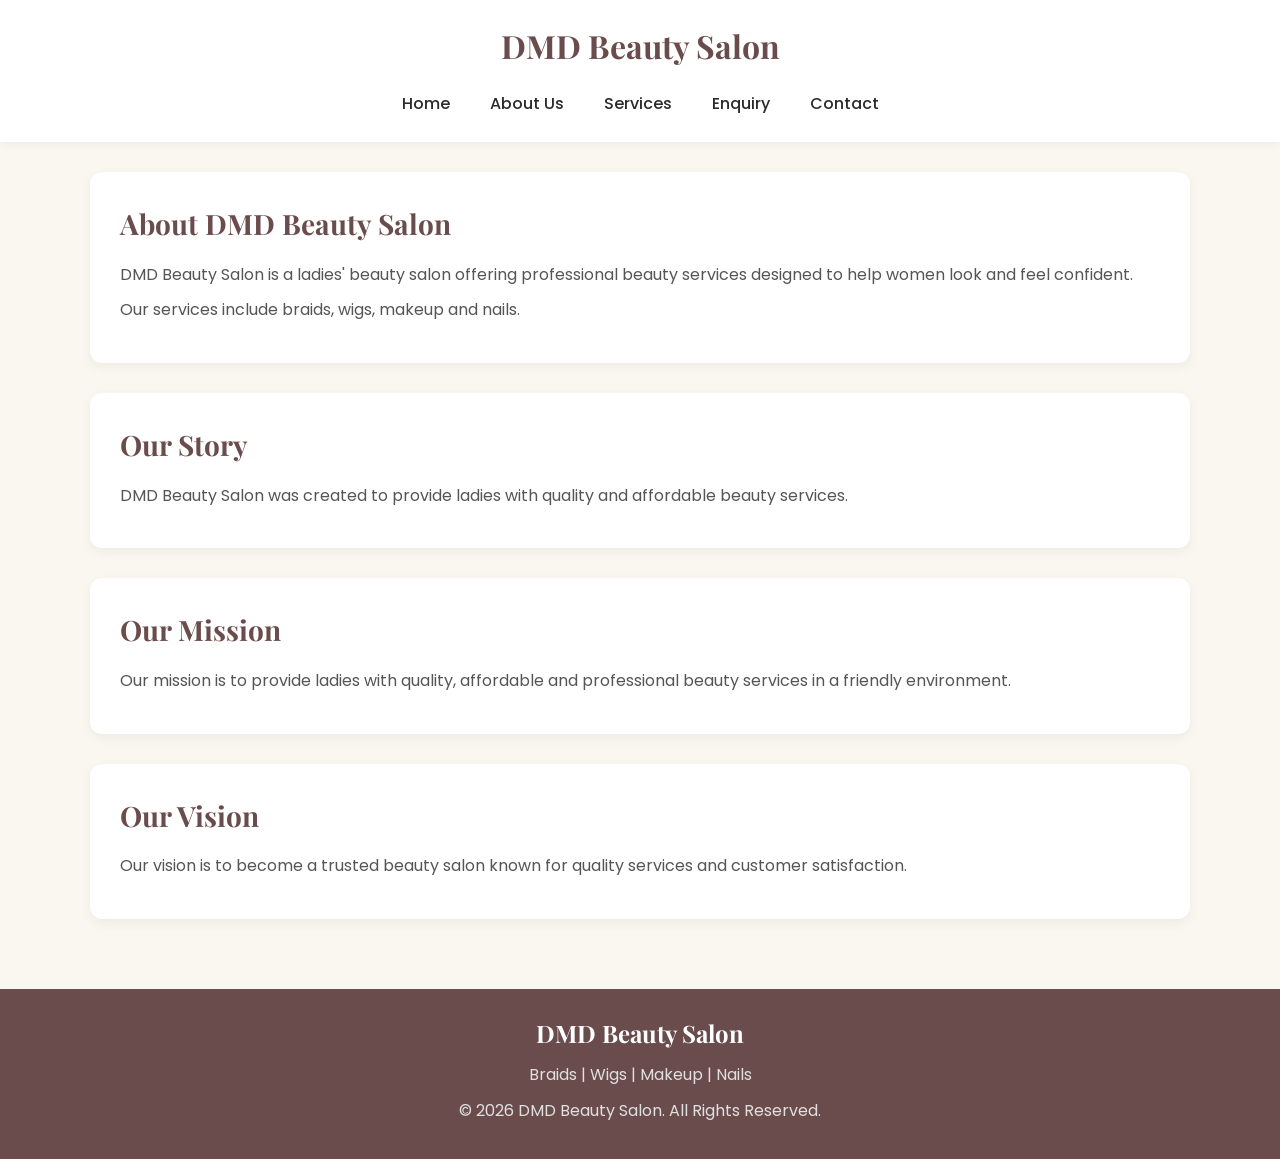
<file: ST10530512/Website/About.html>
<!DOCTYPE html>
<html lang="en">

<head>
    <meta charset="UTF-8">
    <meta name="viewport" content="width=device-width, initial-scale=1.0">
    <title>DMD Beauty Salon | About Us</title>
    <!-- Connects page to external CSS stylesheet -->
    <link rel="stylesheet" href="style.css">
</head>

<body>

    <!-- Header section -->
    <header>
        <h1>DMD Beauty Salon</h1>
        <nav>
            <a href="index.html">Home</a>
            <a href="about.html">About Us</a>
            <a href="services.html">Services</a>
            <a href="enquiry.html">Enquiry</a>
            <a href="contact.html">Contact</a>
        </nav>
    </header>

    <!-- Main About information -->
    <main>

        <section>
            <h2>About DMD Beauty Salon</h2>
            <p>DMD Beauty Salon is a ladies' beauty salon offering professional beauty services designed to help women look and feel confident.</p>
            <p>Our services include braids, wigs, makeup and nails.</p>
        </section>

        <section>
            <h2>Our Story</h2>
            <p>DMD Beauty Salon was created to provide ladies with quality and affordable beauty services.</p>
        </section>

        <section>
            <h2>Our Mission</h2>
            <p>Our mission is to provide ladies with quality, affordable and professional beauty services in a friendly environment.</p>
        </section>

        <section>
            <h2>Our Vision</h2>
            <p>Our vision is to become a trusted beauty salon known for quality services and customer satisfaction.</p>
        </section>

    </main>

    <!-- Footer section -->
    <footer>
        <h2>DMD Beauty Salon</h2>
        <p>Braids | Wigs | Makeup | Nails</p>
        <p>&copy; 2026 DMD Beauty Salon. All Rights Reserved.</p>
    </footer>

    <script src="script.js"></script>
</body>

</html>
</file>
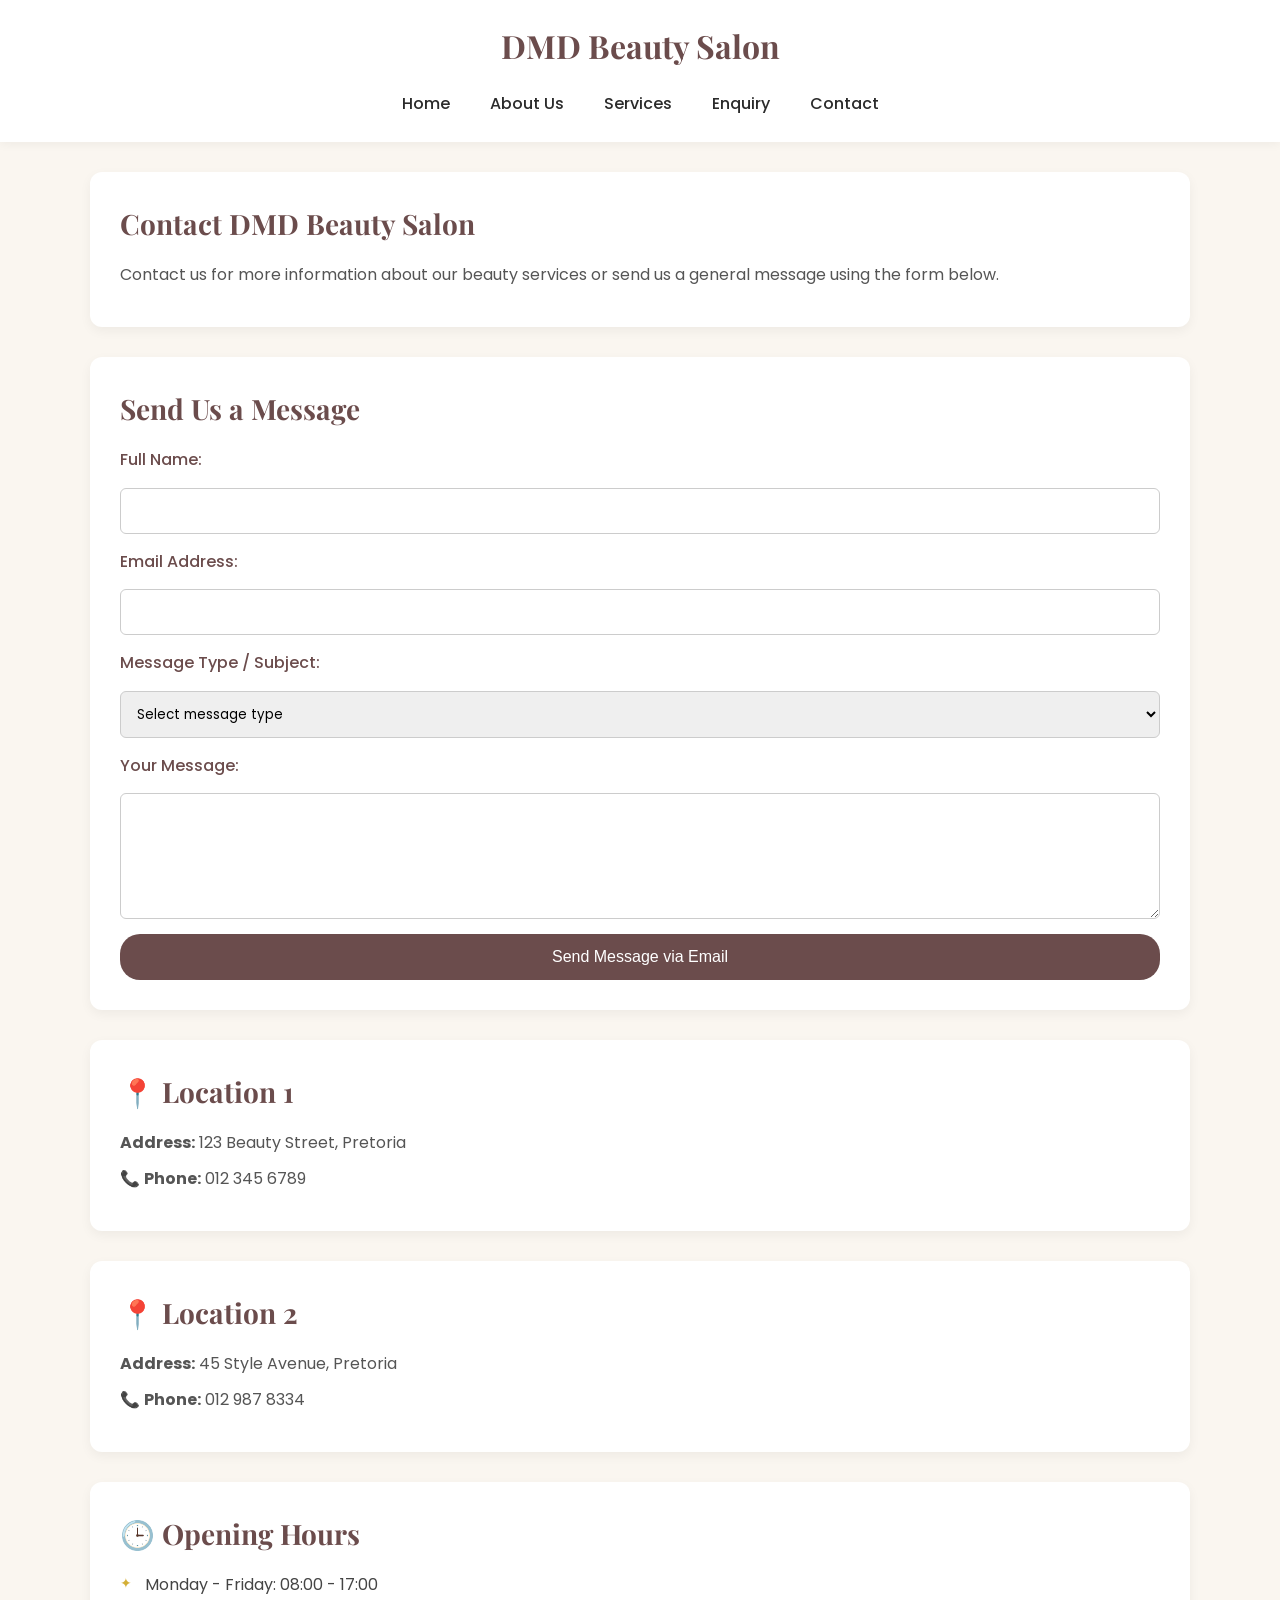
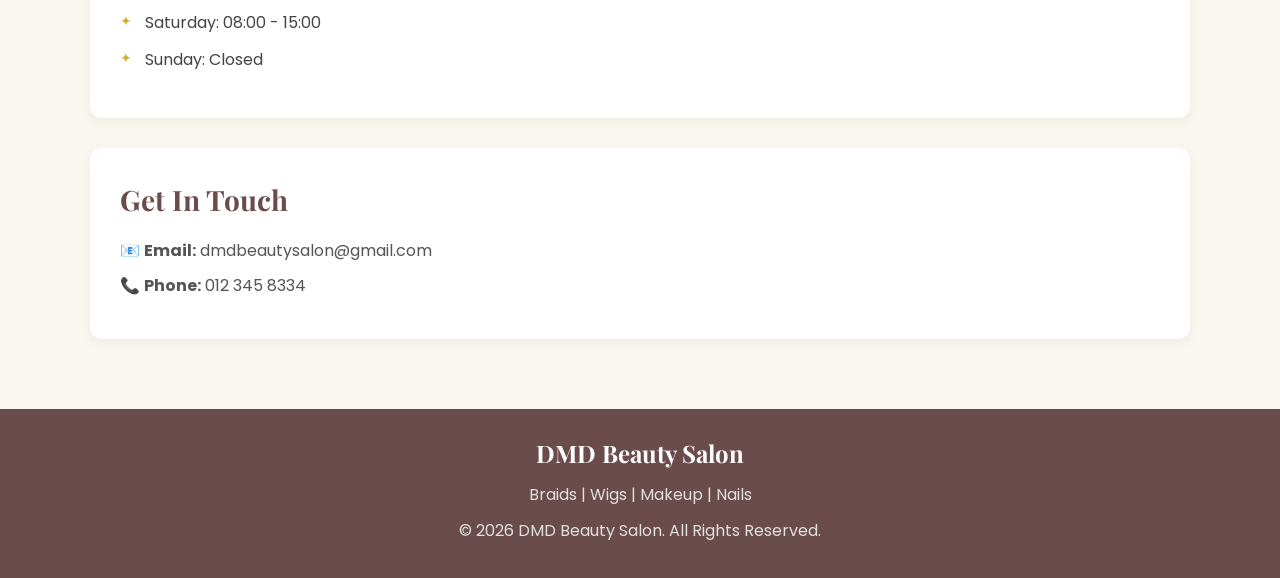
<file: ST10530512/Website/contact.html>
<!DOCTYPE html>
<html lang="en">

<head>
    <meta charset="UTF-8">
    <meta name="viewport" content="width=device-width, initial-scale=1.0">
    <!-- SEO Meta Tags -->
    <title>DMD Beauty Salon | Contact Us & Locations</title>
    <meta name="description" content="Get in touch with DMD Beauty Salon in Pretoria. Find our salon locations, opening hours, phone numbers, and send us a direct message.">
    <meta name="keywords" content="contact DMD beauty salon, Pretoria beauty salon address, salon opening hours">
    <!-- Link to external stylesheet -->
    <link rel="stylesheet" href="style.css">
</head>

<body>

    <header>
        <h1>DMD Beauty Salon</h1>
        <nav>
            <a href="index.html">Home</a>
            <a href="about.html">About Us</a>
            <a href="services.html">Services</a>
            <a href="enquiry.html">Enquiry</a>
            <a href="contact.html">Contact</a>
        </nav>
    </header>

    <main>

        <section>
            <h2>Contact DMD Beauty Salon</h2>
            <p>Contact us for more information about our beauty services or send us a general message using the form below.</p>
        </section>

        <!-- Contact Form Section -->
        <section>
            <h2>Send Us a Message</h2>
            <form id="contactForm">
                <label for="cName">Full Name:</label>
                <input type="text" id="cName" name="cName" required>

                <label for="cEmail">Email Address:</label>
                <input type="email" id="cEmail" name="cEmail" required>

                <label for="cSubject">Message Type / Subject:</label>
                <select id="cSubject" name="cSubject" required>
                    <option value="">Select message type</option>
                    <option value="General Query">General Query</option>
                    <option value="Feedback">Feedback</option>
                    <option value="Partnership">Partnership / Sponsorship</option>
                </select>

                <label for="cMessage">Your Message:</label>
                <textarea id="cMessage" name="cMessage" rows="5" required></textarea>

                <button type="submit">Send Message via Email</button>
            </form>
        </section>

        <!-- Location details box 1 with location icon -->
        <section>
            <h2>📍 Location 1</h2>
            <p><strong>Address:</strong> 123 Beauty Street, Pretoria</p>
            <p>📞 <strong>Phone:</strong> 012 345 6789</p>
        </section>

        <!-- Location details box 2 with location icon -->
        <section>
            <h2>📍 Location 2</h2>
            <p><strong>Address:</strong> 45 Style Avenue, Pretoria</p>
            <p>📞 <strong>Phone:</strong> 012 987 8334</p>
        </section>

        <!-- Business opening hours with clock icon -->
        <section>
            <h2>🕒 Opening Hours</h2>
            <ul>
                <li>Monday - Friday: 08:00 - 17:00</li>
                <li>Saturday: 08:00 - 15:00</li>
                <li>Sunday: Closed</li>
            </ul>
        </section>

        <!-- Direct contact details with icons -->
        <section>
            <h2>Get In Touch</h2>
            <p>📧 <strong>Email:</strong> dmdbeautysalon@gmail.com</p>
            <p>📞 <strong>Phone:</strong> 012 345 8334</p>
        </section>

    </main>

    <footer>
        <h2>DMD Beauty Salon</h2>
        <p>Braids | Wigs | Makeup | Nails</p>
        <p>&copy; 2026 DMD Beauty Salon. All Rights Reserved.</p>
    </footer>

    <!-- Link to external JavaScript file -->
    <script src="script.js"></script>
</body>
</html>
</file>
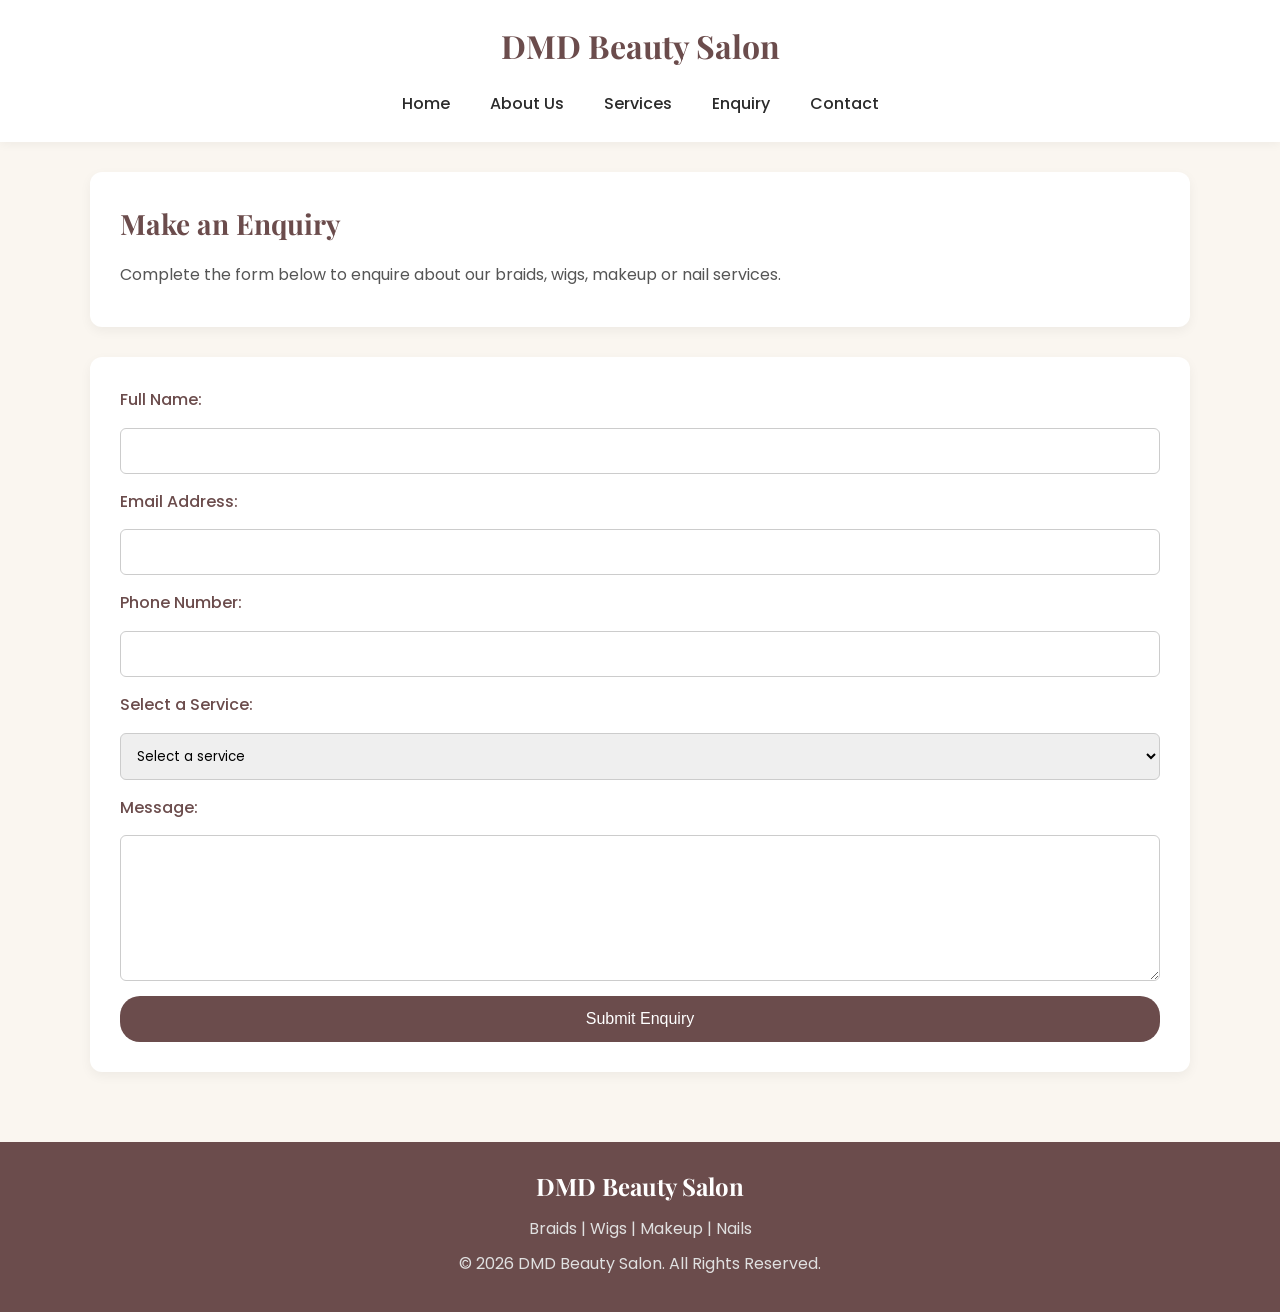
<file: ST10530512/Website/enquiry.html>
<!DOCTYPE html>
<html lang="en">

<head>
    <meta charset="UTF-8">
    <meta name="viewport" content="width=device-width, initial-scale=1.0">
    <!-- SEO Meta Tags -->
    <title>DMD Beauty Salon | Service Enquiry & Pricing</title>
    <meta name="description" content="Enquire about professional braids, wigs, makeup, and nail services at DMD Beauty Salon in Pretoria. Get instant cost estimates and availability.">
    <meta name="keywords" content="beauty salon enquiry, braids price Pretoria, wig installation, makeup booking, nail art">
    <link rel="stylesheet" href="style.css">
</head>

<body>

    <header>
        <h1>DMD Beauty Salon</h1>
        <nav>
            <a href="index.html">Home</a>
            <a href="about.html">About Us</a>
            <a href="services.html">Services</a>
            <a href="enquiry.html">Enquiry</a>
            <a href="contact.html">Contact</a>
        </nav>
    </header>

    <main>
        <section>
            <h2>Make an Enquiry</h2>
            <p>Complete the form below to enquire about our braids, wigs, makeup or nail services.</p>
        </section>

        <section>
            <!-- Form element with ID for JavaScript validation and handling -->
            <form id="enquiryForm">
                <label for="name">Full Name:</label>
                <input type="text" id="name" name="name" required>

                <label for="email">Email Address:</label>
                <input type="email" id="email" name="email" required>

                <label for="phone">Phone Number:</label>
                <input type="tel" id="phone" name="phone" required>

                <label for="service">Select a Service:</label>
                <select id="service" name="service" required>
                    <option value="">Select a service</option>
                    <option value="braids">Braids</option>
                    <option value="wigs">Wigs</option>
                    <option value="makeup">Makeup</option>
                    <option value="nails">Nails</option>
                </select>

                <label for="message">Message:</label>
                <textarea id="message" name="message" rows="6" required></textarea>

                <button type="submit">Submit Enquiry</button>
            </form>
        </section>
    </main>

    <footer>
        <h2>DMD Beauty Salon</h2>
        <p>Braids | Wigs | Makeup | Nails</p>
        <p>&copy; 2026 DMD Beauty Salon. All Rights Reserved.</p>
    </footer>

    <!-- Link to external JavaScript file -->
    <script src="script.js"></script>
</body>

</html>
</file>
<file: ST10530512/Website/style.css>
/* ==========================================================================
   DMD BEAUTY SALON - EXTERNAL STYLESHEET
   ========================================================================== */

/* Imports custom Google fonts for headings and body text */
@import url('https://fonts.googleapis.com/css2?family=Playfair+Display:wght@600;700&family=Poppins:wght@300;400;500;600&display=swap');

/* Reset browser defaults */
* {
    margin: 0;
    padding: 0;
    box-sizing: border-box;
}

/* Base styles for the website */
body {
    font-family: 'Poppins', sans-serif;
    font-size: 16px;
    line-height: 1.6;
    background-color: #FAF6F0; /* Warm soft cream background */
    color: #2B2B2B;           /* Charcoal text */
    display: flex;
    flex-direction: column;
    min-height: 100vh;
}

/* Default image behavior */
img {
    max-width: 100%;
    height: auto;
    display: block;
    border-radius: 8px;
}

/* Link reset */
a {
    text-decoration: none;
    color: inherit;
}

/* ==========================================================================
   HEADER & NAVIGATION
   ========================================================================== */

header {
    background-color: #FFFFFF;
    padding: 20px;
    text-align: center;
    box-shadow: 0 2px 10px rgba(0, 0, 0, 0.05);
}

header h1 {
    font-family: 'Playfair Display', serif;
    font-size: 32px;
    color: #6B4C4C; /* Deep mauve accent color */
    margin-bottom: 15px;
}

header nav {
    display: flex;
    justify-content: center;
    gap: 20px;
    flex-wrap: wrap;
}

header nav a {
    font-weight: 500;
    color: #2B2B2B;
    padding: 5px 10px;
    transition: color 0.3s;
}

header nav a:hover {
    color: #D4AF37; /* Rose gold hover effect */
}

/* ==========================================================================
   MAIN LAYOUT & GENERAL SECTIONS
   ========================================================================== */

main {
    flex: 1;
    width: 90%;
    max-width: 1100px;
    margin: 30px auto;
    display: flex;
    flex-direction: column;
    gap: 30px;
}

/* Base white container card */
section {
    background-color: #FFFFFF;
    padding: 30px;
    border-radius: 12px;
    box-shadow: 0 4px 12px rgba(0, 0, 0, 0.05);
}

section h2 {
    font-family: 'Playfair Display', serif;
    font-size: 28px;
    color: #6B4C4C;
    margin-bottom: 15px;
}

p {
    margin-bottom: 10px;
    color: #555555;
}

/* General button links (e.g., "Make an Enquiry", "View All Services") */
main section > a[href] {
    display: inline-block;
    background-color: #6B4C4C;
    color: #FFFFFF;
    padding: 10px 24px;
    border-radius: 20px;
    margin-top: 10px;
    font-size: 14px;
    font-weight: 500;
    transition: background-color 0.3s, transform 0.2s;
}

main section > a[href]:hover {
    background-color: #523838;
    transform: translateY(-2px);
}

/* ==========================================================================
   INDEX.HTML SPECIFIC STYLING
   ========================================================================== */

/* Welcome banner image on home page */
main > section:first-of-type img {
    width: 100%;
    max-height: 350px;
    object-fit: cover;
    margin-bottom: 20px;
}

/* Services list on original home page */
main > section ul {
    list-style: none;
    margin: 15px 0;
}

main > section ul li {
    position: relative;
    padding-left: 25px;
    margin-bottom: 12px;
    color: #444444;
}

/* Gold star bullet points for lists */
main > section ul li::before {
    content: '✦';
    position: absolute;
    left: 0;
    color: #D4AF37;
    font-size: 14px;
}

/* ==========================================================================
   SERVICES.HTML DECORATED CARD STYLING
   ========================================================================== */

/* Cards containing images and service content on services.html */
main > section:has(img):not(:first-of-type) {
    display: grid;
    grid-template-columns: 260px 1fr;
    gap: 20px;
    align-items: center;
    border: 1px solid rgba(212, 175, 55, 0.25);
    transition: transform 0.3s, box-shadow 0.3s;
}

/* Card hover animation */
main > section:has(img):not(:first-of-type):hover {
    transform: translateY(-4px);
    box-shadow: 0 8px 20px rgba(0, 0, 0, 0.08);
}

/* Service picture inside card */
main > section:has(img):not(:first-of-type) img {
    width: 100%;
    height: 220px;
    object-fit: cover;
    border-radius: 8px;
}

/* Sub-service 2-column grid layout inside service card */
main > section:has(img):not(:first-of-type) ul {
    display: grid;
    grid-template-columns: repeat(2, 1fr);
    gap: 8px;
    margin: 10px 0 15px 0;
}

/* Price tag highlight */
main > section:has(img):not(:first-of-type) p:has(strong) {
    background-color: #FAF6F0;
    padding: 8px 12px;
    border-radius: 6px;
    font-size: 15px;
    display: inline-block;
    border-left: 3px solid #D4AF37;
    margin-bottom: 10px;
}

/* "Book This Service" button inside card */
main > section:has(img):not(:first-of-type) a[href] {
    display: inline-block;
    background-color: #6B4C4C;
    color: #FFFFFF;
    padding: 10px 20px;
    border-radius: 20px;
    font-size: 14px;
    font-weight: 500;
}

/* ==========================================================================
   ENQUIRY FORM STYLING
   ========================================================================== */

form {
    display: flex;
    flex-direction: column;
    gap: 15px;
}

form label {
    font-weight: 500;
    color: #6B4C4C;
}

form input,
form select,
form textarea {
    width: 100%;
    padding: 12px;
    border: 1px solid #CCCCCC;
    border-radius: 6px;
    font-family: 'Poppins', sans-serif;
}

form input:focus,
form select:focus,
form textarea:focus {
    outline: none;
    border-color: #D4AF37;
}

form button {
    background-color: #6B4C4C;
    color: #FFFFFF;
    border: none;
    padding: 14px;
    border-radius: 20px;
    font-size: 16px;
    cursor: pointer;
    transition: background-color 0.3s;
}

form button:hover {
    background-color: #523838;
}

/* ==========================================================================
   FOOTER
   ========================================================================== */

footer {
    background-color: #6B4C4C;
    color: #FFFFFF;
    text-align: center;
    padding: 25px;
    margin-top: 40px;
}

footer h2 {
    font-family: 'Playfair Display', serif;
    margin-bottom: 10px;
}

footer p {
    color: #E0E0E0;
}

/* ==========================================================================
   RESPONSIVE DESIGN (MOBILE ADAPTATION)
   ========================================================================== */

@media screen and (max-width: 767px) {
    header nav {
        flex-direction: column;
        gap: 10px;
    }
    
    section {
        padding: 20px;
    }

    /* Convert service cards into a single column on mobile screens */
    main > section:has(img):not(:first-of-type) {
        grid-template-columns: 1fr;
    }

    main > section:has(img):not(:first-of-type) ul {
        grid-template-columns: 1fr;
    }
}
</file>
